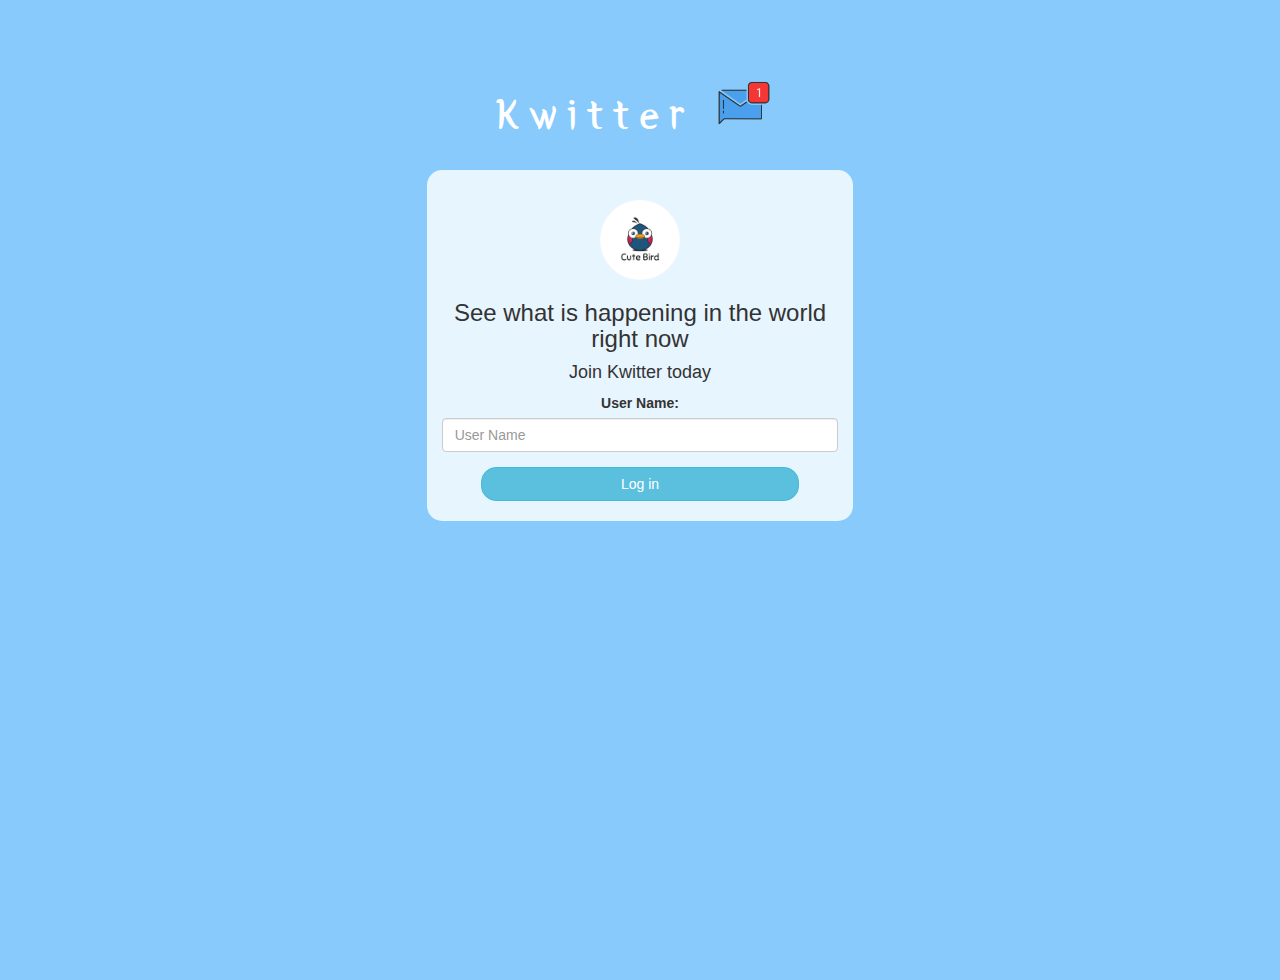
<file: index.html>
<!DOCTYPE html>
<html>
<head>
	<title>Kwitter</title>
<link href="https://fonts.googleapis.com/css?family=Yeon+Sung&display=swap" rel="stylesheet"><meta name="viewport" content="width=device-width, initial-scale=1">

<link rel="stylesheet" href="https://maxcdn.bootstrapcdn.com/bootstrap/3.4.0/css/bootstrap.min.css">
<script src="https://ajax.googleapis.com/ajax/libs/jquery/3.4.1/jquery.min.js"></script>
<script src="https://maxcdn.bootstrapcdn.com/bootstrap/3.4.0/js/bootstrap.min.js"></script>

<link rel="stylesheet" type="text/css" href="style.css">
<script src="kwitter.js"></script>
</head>
<body>
<center>
	<h1 class="header">	
		Kwitter	<sup>
	<img src="m2.png">
	</sup>
</h1>

	<div class="col-lg-4 col-md-6 col-sm-6 col-xs-11 login_div">

	<img src="logo.png" class="logo">

		<h3 >See what is happening in the world right now</h3>
		<h4 >Join Kwitter today</h4>
		<div class="form-group">

		  <label >User Name:</label>
			<input tupe="text" id="user_name" class="form-control" placeholder="User Name">

		</div>
		<button id="login_button" class="btn btn-info" onclick="addUser()">
			Log in
		</button>
		<br><br>
	</div>
</center>
</body>
</html>
</file>
<file: style.css>
html, body
{
  height: 100%;
  margin: 0;
}

body
{
background-color: hsl(206, 95%, 76%);
}

.header
{
	color: white;font-family: 'Yeon Sung';font-size: 45px;letter-spacing: 10px;margin-top: 80px;
}
.header img
{
	width: 80px;margin-left: -15px;
}

.login_div
{
	background: rgba(255,255,255,0.8);float: none;border-radius: 15px;
}

.logo
{
	width: 80px;margin-top: 30px;border-radius: 40px;
}

#login_button
{
	width: 80%;border-radius: 15px;
}

.room_name
{
	cursor: pointer;
	font-size: 20px;
}


#logout
{
	font-size: 20px; float: right;
}


#output
{
	padding: 10px; width:80%;background: rgba(255,255,255,0.8);border-radius: 15px;
}

.input_div_room_page
{
	width: 80%;
}

.input_div label
{
	color: white;font-size: 20px;
}


.input_div_message_page
{
	position: fixed;bottom: 0px;width: 100%;background: rgba(255,255,255,0.8);
}
.input_div_message_page label
{
	color: black;
}
.input_div_message_page #msg
{
	width: 80%;
}
.input_div_message_page button
{
	margin-top: 15px;
	width: 50%; 
}
.color_white
{
	color: white
}

.user_tick
{
	width:20px;
}
.message_h4
{
	padding-left:5px;color:grey;
}
</file>
